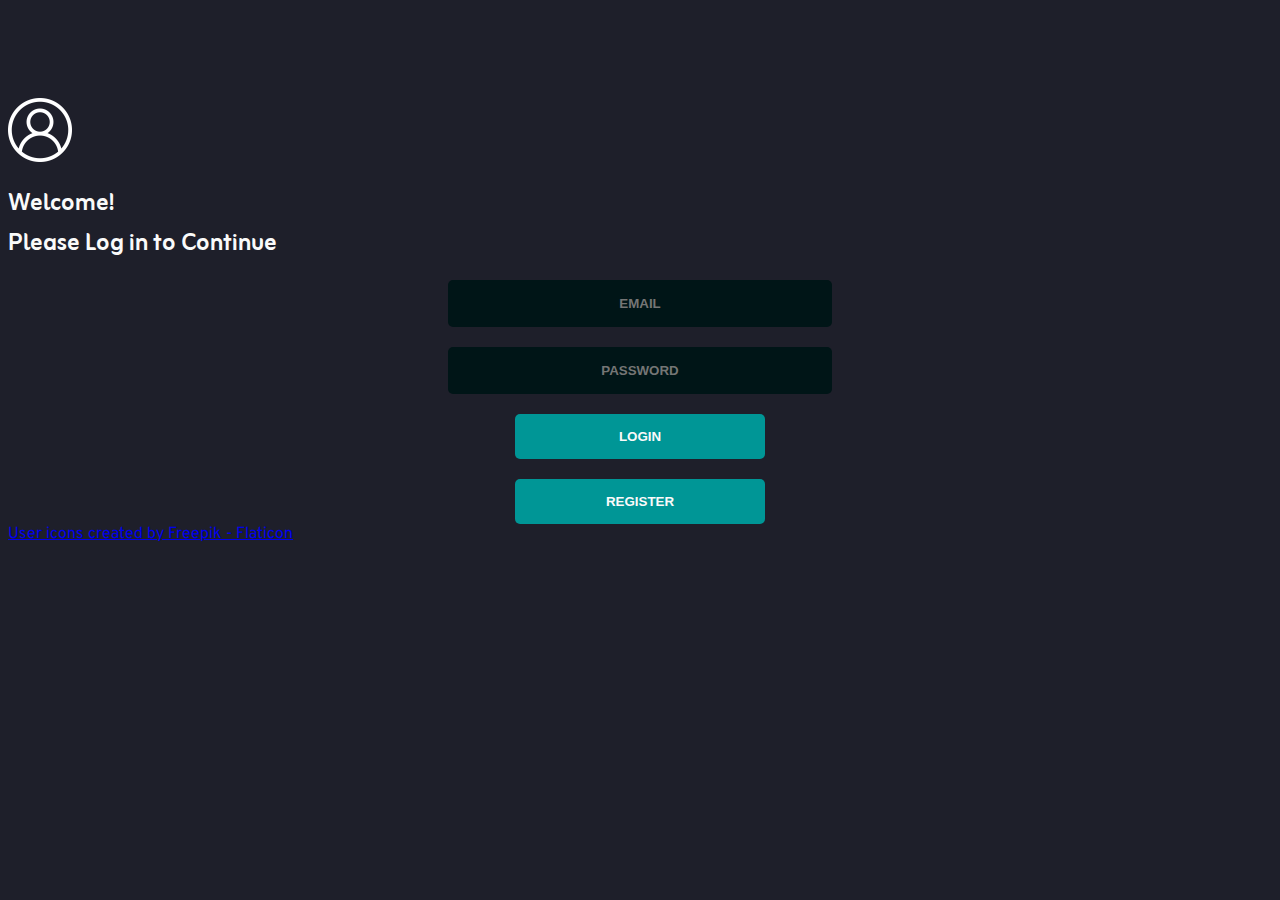
<file: frontend/index.html>
<!DOCTYPE html>
<html lang="en">
<head>
    <meta charset="UTF-8" />
    <meta name="viewport" content="width=device-width, initial-scale=1.0" />
    <!-- displays site properly based on user's device -->
    <link rel="stylesheet" href="css/index.css">
    <title>Template Calendar | A Project by Ellise Pag-ong</title>
</head>
<body>
    <div id="login-card"> <!--single column layout-->
        <img src="assets\login-user.png"  class="img-container"/>
        <h1>Welcome!<br>Please Log in to Continue</h1>
        <div class="form">
            <input type="text" placeholder="EMAIL" id="loginEmail">
            <input type="password" placeholder="PASSWORD" id="loginPassword">
            <button id="login" class="button-login">LOGIN</button>
            <button id="to-register" class="button-login">REGISTER</button>
        </div>
    </div>
    <div class="hidden" id="register-card"> <!--Register/Two Column layout-->
        <img src="assets\add-user.png" class="img-container"/>
        <h1>Welcome, new user!<br>Please Enter the following details:</h1>
        <div class="form">
            <div>
                <input type="text" placeholder="FIRST NAME" id="regFName">
                <input type="password" placeholder="PASSWORD" id="regPassword">
            </div>
            <div>
                <input type="text" placeholder="LAST NAME" id="regLName">
                <input type="password" placeholder="RETYPE PASSWORD" id="regPasswordValidate">
            </div>
            <div style="text-align:justify; padding-left: 50px;">
                <input type="text" placeholder="EMAIL" id="regEmail" style="margin:0em">
            </div>
            <div>
                <button id="to-login" class="button-reg">BACK TO LOG IN</button>
                <button id="register" class="button-reg">REGISTER</button>
            </div>
            
           
            
        </div>
    </div>
    <div id="attribution">
      <a href="https://www.flaticon.com/free-icons/user" title="user icons">User icons created by Freepik - Flaticon</a>
    </div>
    <script src="js/index.js" defer></script>
</body>
</html>
</file>
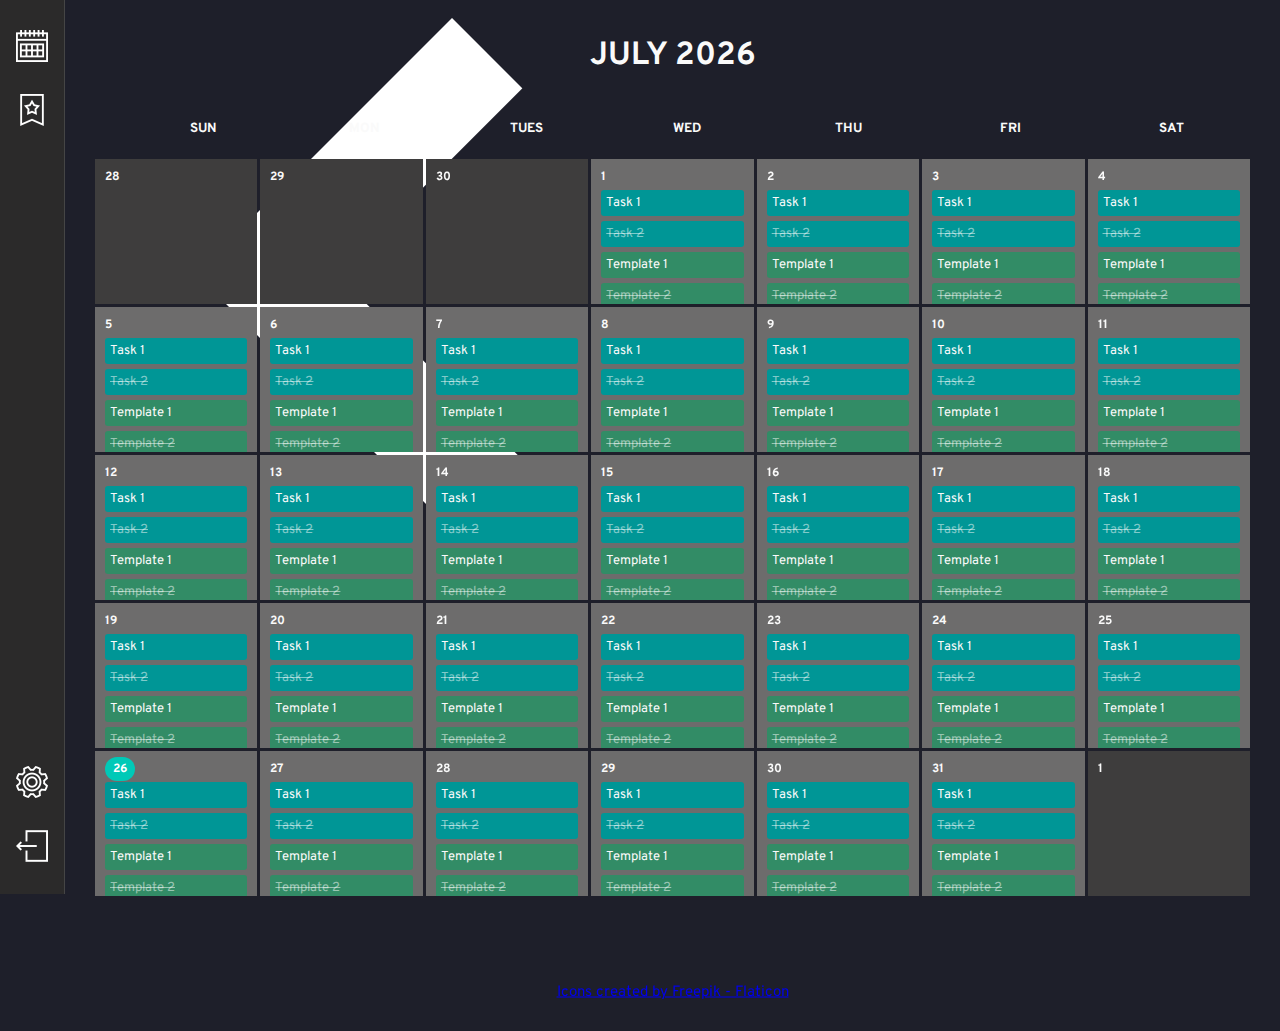
<file: frontend/dashboard.html>
<!DOCTYPE html>
<html lang="en">
<head>
    <meta charset="UTF-8" />
    <meta name="viewport" content="width=device-width, initial-scale=1.0" />
    <!-- Styles -->
    <link rel="stylesheet" href="css/dashboard.css"> 
    <link rel="stylesheet" href="css/sidebar-layout.css">
    <link rel="stylesheet" href="css/sidebar-dayview.css">
    <link rel="stylesheet" href="css/sidebar-saved-items.css">
    <link rel="stylesheet" href="css/calendar-items.css">
    <title>Dashboard | Template Calendar</title>
</head>
<body>
    <div id="sidebar-head"> <!--sidebar-layout.css-->
        <!-- 
            Sidebar header
            
            Contains buttons to open the sidebar body and page navigation
        -->
        <div>
            <button id="day-view" class="sidebar-button">
                <img src="assets/calendar.png" class="menu-img-container">
            </button>
            <button id="saved-view" class="sidebar-button">
                <img src="assets/favourite.png" class="menu-img-container">
            </button>
        </div>
        <div>
            <button>
                <img src="assets/cogwheel.png" class="menu-img-container">
            </button>
            <button>
                <img src="assets/log-out.png" class="menu-img-container">
            </button>
        </div>
    </div>
    <div id="sidebar-body" class = "hidden"> 
    <!-- 
        Sidebar drawer

        Open/close using sidebar header drawers or 'back' button in drawer head 

        Contains per day agenda and saved items
    -->
        <div id="drawer-head">
            <button id="collapse">
            <img src="assets/left.png" class="header-img-container-right">
            </button>
        </div>
        <div id="saved-items" class="hidden"> <!-- sidebar-saved-items.css-->

            <!-- 
            
            Saved Items container

            Saved task id format - saved-task-{database id}

            Saved template id format - saved-temp-{db id}

            No ids for template tasks
            
            -->

            <div class="saved-drawer" id = "tasks-drawer">
                <div style="display:flex; align-items: center;" class="open">
                    <button id="task-toggle">
                        <img src="assets/right.png">
                    </button>
                    <h3>Saved Tasks</h3>
                </div>
            </div>
            <div id = "saved-tasks" class="saved-drawer-body">
                <div class = "saved-task-item" style="justify-content:flex-start;" id="new-saved-task">
                    <button><img src="assets/plus.png"></button>
                    Add new Task...
                </div>
            </div>
            <div class="saved-drawer" id = "templates-drawer">
                <div style="display:flex; align-items: center;">
                    <button id="template-toggle">
                        <img src="assets/right.png">
                    </button>
                    <h3>Saved Templates</h3>
                </div>
            </div>
            <div id="saved-templates" class="saved-drawer-body">
                <div id = new-template>
                    <div class = 'saved-template-item-head'>
                        <h4>Add new template</h4>
                        <h4>0/10</h5>
                    </div>
                    <div class="saved-template-item-body" style = "align-items: center;">
                        <img src = "assets\plus.png" class="menu-img-container" style = "margin: 15px;">
                    </div>
                </div>
            </div>
        </div>
        <div id = 'my-day' class="hidden"> <!-- sidebar-dayview.css-->

            <!-- 
            
                Agenda container

                Content dynamic based on selected date, but default is current date

                Task id format - agenda-task-{database id}

                Template id format - agenda-temp-{db id}

                Template task id format - agenda-temp-task-{db id}
            
            -->

            <h2 id = "date-relative">Today</h2>
            <h3 id = "date">Sunday, March 13, 2025</h3>
            <hr>
            <div class="task-item" id="day-view-new-task">
                <img src="assets/plus.png">
                Add new Task...
            </div>
        </div>
    </div>
    <div id="calendar-view"> <!-- calendar-items.css -->

        <!-- 
            Calendar container

            calendar-head: Month navigation and weekday label

            calendar-grid: Dynamic calendar view with template and task names

            calendar cell id format: YYMMDD [ex. October 11, 2025 -> 251011]
            
            id format is used to call get by date from backend
        -->

        <div id="calendar-head">
            <button id="prev-month">
                <img src="assets/left.png" class="header-img-container-left">
            </button>
            <h1 id ='month-year'></h1>
            <button id="next-month">
                <img src="assets/right.png" class="header-img-container-right">
            </button>
        </div>
        <div class="weekdays">
            <h5>SUN</h5>
            <h5>MON</h5>
            <h5>TUES</h5>
            <h5>WED</h5>
            <h5>THU</h5>
            <h5>FRI</h5>
            <h5>SAT</h5>
        </div>
        <div id = "calendar-grid">

        </div>
        <div id="attribution">
            <a href="https://www.flaticon.com/authors/freepik" title="Icons">Icons created by Freepik - Flaticon</a>
        </div>
    </div>
    <!-- Templates -->
    <!-- Day view  -->
    <template id="dayViewTask">
        <div class="task-item" id = "task">
            <input type="checkbox" id="taskdone">
            <label for="taskdone" class="checkbox-label">
                <span class="checkmark"></span>
            </label>
        </div>
    </template>
    <template id="dayViewTemplate">
        <div>
            <div class="template-item-head">Template 1
            </div>
            <div class="template-item-body">
            </div>
        </div>
    </template>
    <template id="dayViewTemplateTask">
        <div class="template-task-item">
            <input type="checkbox" id="taskdone1">
            <label for="taskdone1" class="checkbox-label">
                <span class="checkmark"></span>
            </label>
        </div>
    </template>
    <!-- Saved View -->
    <template id = "savedTask">
        <div class="saved-task-item">
        </div>
    </template>
    <template id = "savedTemplate">
        <div>
            <div class='saved-template-item-head'>
            </div>
            <div class="saved-template-item-body">
                
            </div>
            <!-- <div class = "saved-template-toggle">
                    <img src ="assets/down.png">
                </div> -->
        </div>
    </template>
    <template id="savedTemplateTask">
        <div class="saved-template-task">
        </div>
    </template>
    <!--Calendar Cell-->
    <template id="calendarCell">
        <div class="day-cell">
        </div>
    </template>
    <!-- <script src="js/calendar.js" defer></script> -->
    <script src="js/dashboard.js" type= module defer></script>
</body>
</html>
</file>
<file: frontend/css/index.css>
@import url('https://fonts.googleapis.com/css2?family=Overpass:ital,wght@0,100..900;1,100..900&family=Zain:ital,wght@0,200;0,300;0,400;0,700;0,800;0,900;1,300;1,400&display=swap');

/* Color Variables */
:root {
    --color-card: #00474c;
    --color-input: #001517;
    --color-background: #1e1f2a;
    --color-text: #fafafa;
    --color-button: #009696;
    --font-main: 'Overpass', sans-serif;
    --font-heading: 'Zain', sans-serif;
}

body{
    background-color: var(--color-background);
    padding-top: 50px;
    font-family: var(--font-main);
}

/* Containers */
.container-login {
    width: 450px;
    height: 500px;
    margin: 32px auto;
    background: var(--color-card);
    border-radius: 12px;
    text-align: center;
    display: block;
}

.container-register{
    width: 870px;
    height: 500px;
    background: var(--color-card);
    margin: 64px auto;
    border-radius: 12px;
    text-align: center;
    display: block;
}

.img-container{
    margin-top: 40px;
	max-height: 64px;
	max-width: 64px;
    margin-inline: auto;
}
.form{
  max-width: 100%;
  display: flex;
  flex-direction: column;
  row-gap: 20px;
}
.attribution {
    color: var(--color-text);
    font-size: 15px;
    position: relative;
    bottom: 20px;
    margin-top: 3%;
    left: 50%;
    text-align: center;
    transform: translate(-50%, -50%);
    display: block;
}

/*elements*/
h1{
    font-family: var(--font-heading);
    color: var(--color-text);
    font-size: x-large;
    font-weight: 600;
    width: 100%;
}

input{
    background-color: var(--color-input);
    height: 45px;
    width: 380px;
    color: var(--color-text);
    border: transparent;
    font-weight: bold; 
    text-align: center;
    border-radius: 5px;
    margin-inline: auto;
}

button{
    background-color: var(--color-button);
    border: transparent;
    color: var(--color-text);
    height: 45px;
    font-weight: bold;
    text-align: center;
    width: 250px;
    border-radius: 5px;
}

.hidden{
    display: none;
}

.button-login{
    margin-inline: auto;
}

.button-reg{
    margin-inline: 10px;
}
</file>
<file: frontend/css/dashboard.css>
@import url('https://fonts.googleapis.com/css2?family=Overpass:ital,wght@0,100..900;1,100..900&family=Zain:ital,wght@0,200;0,300;0,400;0,700;0,800;0,900;1,300;1,400&display=swap');

/* Color Variables */
:root {
    --color-card: #00474c;
    --color-input: #001517;
    --color-background: #1e1f2a;
    --sidebar-background: #2b2a2a;
    --calendar-active: #6d6c6c;
    --calendar-inactive: #3e3d3d;
    --color-text: #fafafa;
    --color-button: #009696;
    --font-main: 'Overpass', sans-serif;
    --font-heading: 'Zain', sans-serif;
}

body{
    background-color: var(--color-background);
    font-family: var(--font-main);
    margin: 0px;
    display: flex;
    flex-wrap: nowrap;
    text-align: center;
    color: var(--color-text);
}

button{
    width: 64px;
    height: 64px;
    background-color: transparent;
    border-color: transparent;
}

button:hover{
    background-color: #6f6c6c;
    transition-duration: 1s;
}

/*sidebar*/
#sidebar-head {
    background-color: var(--sidebar-background);
    position: sticky;
    top: 0;
    padding-top: 15px;
    padding-bottom: 15px;
    width: 64px;
    height: 96vh;
    display: flex;
    flex-direction: column;
    justify-content: space-between;
    border-right: 1px solid #5e5e5e;

}

#sidebar-body{
    background-color: var(--sidebar-background);
    top: 0;
    padding-top: 15px;
    padding-bottom: 15px;
    width:35vmax;
    height: 96vh;
    display: flex;
    flex-direction: column;
    transition: width 0.5s;
}

#sidebar-body.hidden {
    width: 0vmax;
    overflow: hidden;
    transition: width 0.5 s;
}

/* #sidebar-body.hidden+#calendar-view {
    width: 65vw;
} */

.menu-img-container {
    max-height: 32px;
    max-width: 32px;
}

/* Calendar */
#calendar-head{
    padding-top: 15px;
    display: flex;
    justify-content: space-between;
}

#calendar-view{
    width: 93vw;
    transition: width 0.5s;
    padding-right: 30px;
    padding-left: 30px;
}

#calendar-grid {
    display: grid;
    grid-template-columns: repeat(7, 1fr);
    gap: 3px;
}
.header-img-container {
    margin-top: 20px;
    max-height: 32px;
    max-width: 32px;
}

.weekdays {
    display: grid;
    padding-left: 30px;
    grid-template-columns: repeat(7, 1fr);
    gap: 5px;
}



.day-cell {
    border: transparent;
    background-color: var(--calendar-active);
    padding: 10px;
    text-align: left; 
    height: 15vh;

}

.calendar-date {
    margin: 0;
    padding: 0;
    font-size: 9pt;
        font-family: var(--font-main);
    }

.today span {
    background-color: #00c9b7;
    color: white;
    padding: 4px 8px;
    border-radius: 12px;
    font-weight: bold;
}

.day-cell:empty {
    background-color: var(--calendar-inactive);
}

/*attribution*/

#attribution {
    color: var(--color-text);
    font-size: 15px;
    position: relative;
    bottom: 20px;
    margin-top: 10%;
    left: 50%;
    transform: translate(-50%, -50%);
    display: block;
}
</file>
<file: frontend/css/sidebar-layout.css>
/*sidebar*/
#sidebar-head {
    background-color: var(--sidebar-background);
    position: sticky;
    top: 0;
    padding: 15px 0;
    width: 64px;
    height: 96vh;
    display: flex;
    flex-direction: column;
    justify-content: space-between;
    border-right: 1px solid #454545;

}

#sidebar-body {
    background-color: var(--sidebar-background);
    top: 0;
    padding: 15px 0;
    width: 35vmax;
    height: 96vh;
    position: sticky;
    display: flex;
    flex-direction: column;
    transition: width 0.5s;
}

#sidebar-body.hidden {
    width: 0vmax;
    overflow: hidden;
    transition: width 0.5 s;
}

.menu-img-container {
    max-height: 32px;
    max-width: 32px;
}

.sidebar-button:hover {
    background-color: #6f6c6c;
    transition-duration: 1s;
}

#drawer-head {
    padding-left: 3vh;
    padding-right: 1.5vmax;
    text-align: end;
}

#drawer-head img {
    max-height: 24px;
    max-width: 24px;
}

#collapse {
    margin-top: 0px;
    max-height: 32px;
    max-width: 32px;
    transition: 0.5s;
}
</file>
<file: frontend/css/sidebar-dayview.css>
#my-day{
    text-align: left;
    overflow-y: auto;
}

#my-day::-webkit-scrollbar {
    width: 5px;
    background: var(--sidebar-background);
}

#my-day::-webkit-scrollbar-thumb {
    background: var(--sidebar-scroll-bg);
    border-radius: 5px;
}

#my-day::-webkit-scrollbar-thumb:hover {
    background: var(--sidebar-scroll-hover);
}


#my-day h2, #my-day h3{
    margin: 10px 15px 0;
    position: sticky;
    top:10;
}

#my-day hr{
    margin: 10px 20px;
    position: sticky;
}

.task-item {
    background-color: var(--task);
    margin: 8px 10px 0;
    padding: 7px 10px 5px 15px;
    border-radius: 10px;
    height: 20px;
    overflow: hidden;
    text-align: left;
    font-size: small;
    display: flex;
    position: relative;
}

.task-item input, .template-task-item input {
    position: absolute;
    opacity: 0;
    cursor: pointer;
    height: 0;
    width: 0;
    margin: 0;
}

.checkbox-label {
    display: flex;
    align-items: center;
    width: 100%;
    cursor: pointer;
    position: relative;
    padding-left: 30px;
    box-sizing: border-box;
    transition: background-color 0.3s ease;
}

.checkmark {
    position: absolute;
    left: 0;
    top: 50%;
    transform: translateY(-50%);
    height: 15px;
    width: 15px;
    border-radius: 15px;
    border: 1.5px solid #eee;
    background-color: var(--task);
    transition: background-color 0.3s ease;
}

.checkbox-label:hover .checkmark {
    background-color: var(--template-body);
}

.task-item input:checked~.checkbox-label .checkmark,
.template-task-item input:checked~.checkbox-label .checkmark {
    background-color: var(--task);
}

.checkmark:after {
    content: "";
    position: absolute;
    display: none;
}

.task-item input:checked~.checkbox-label .checkmark:after,
.template-task-item input:checked~.checkbox-label .checkmark:after {
    display: block;
}

.checkmark:after {
    left: 3.5px;
    top: 1px;   
    width: 4px;
    height: 9px;
    border: solid white;
    border-width: 0 3px 3px 0;
    transform: rotate(45deg);
}

.task-item input:checked~.checkbox-label p,
.template-task-item input:checked~.checkbox-label p{
    text-decoration: line-through;
    opacity: 0.8;
}

.template-item-head {
    margin: 8px 10px 0;
    padding: 15px 10px 0px 10px;
    border-radius: 10px;
    height: 30px;
    overflow: hidden;
    text-align: left;
    font-size: medium;
    background-color: var(--template);
    border-top-left-radius: 8px;
    border-top-right-radius: 8px;
    border-bottom-left-radius: 0px;
    border-bottom-right-radius: 0px;
    display: flex;
    justify-content: space-between;
}


.template-item-body {
    background-color: var(--template-body);
    margin: 0px 10px;
    padding: 5px 10px 5px 15px;
    max-height: 1000px;
}

.template-task-item {
    background-color: var(--task);
    margin: 8px 0;
    padding: 5px 10px 0 15px;
    padding-left: 15px;
    padding-right: 10px;
    padding-top: 5px;
    border-radius: 10px;
    height: 25px;
    display: flex;
    overflow: hidden;
    align-items: center;
    font-size: small;
}

.saved-template-task img {
    max-width: 10px;
    max-height: 10px;
    margin-right: 10px;
    margin-bottom: 3px;
}
</file>
<file: frontend/css/sidebar-saved-items.css>
/* Saved Tasks and Saved Templates Elements */

#saved-items {
    padding-left: 15px;
    overflow-y: auto;
}

#saved-items::-webkit-scrollbar {
    width: 5px;
    background: #2b2a2a;
}

#saved-items::-webkit-scrollbar-thumb {
    background: #595959;
    border-radius: 5px;
}

#saved-items::-webkit-scrollbar-thumb:hover {
    background: #8e8e8e;
}

.saved-drawer {
    width: 95%;
    margin-top: 1em;
    height: 3.5em;
    background-color: #009696;
    border-top-left-radius: 8px;
    border-top-right-radius: 8px;
    border-bottom-left-radius: 8px;
    border-bottom-right-radius: 8px;
    display: grid;
    overflow: hidden;
    transition: 0.5s;
    padding: 0;
}

.saved-drawer.open {
    transition: 0.5s;
    border-bottom-left-radius: 0;
    border-bottom-right-radius: 0;
}

.saved-drawer button {
    height: 4em;
}

.saved-drawer h3 {
    margin: 5px;
    width: 100%;
    text-align: left;
}

.saved-drawer img {
    max-width: 16px;
    max-height: 16px;
    transition: transform 0.4s;
}

.saved-drawer.open img {
    transform: rotate(90deg);
}

.saved-drawer-body {
    background-color: #00474c;
    margin: 0;
    padding: 0;
    max-height: 0;
    width: 95%;
    transition: max-height 1s;
    overflow: hidden;
}

.saved-drawer-body.open {
    max-height: 1000px;
    padding-bottom: 15px;
}


#saved-items{
    padding-left: 15px;
    overflow-y: auto;
}

#saved-items::-webkit-scrollbar {
    width: 5px;
    background: #2b2a2a;
}

#saved-items::-webkit-scrollbar-thumb {
    background: #595959;
    border-radius: 5px;
}

#saved-items::-webkit-scrollbar-thumb:hover {
    background: #8e8e8e;
}

.saved-drawer {
    width: 95%;
    margin-top: 1em;
    height: 3.5em;
    background-color: #009696;
    border-top-left-radius: 8px;
    border-top-right-radius: 8px;
    border-bottom-left-radius: 8px;
    border-bottom-right-radius: 8px;
    display: grid;
    overflow: hidden;
    transition: 0.5s;
    padding: 0;
}

.saved-drawer.open {
    transition: 0.5s;
    border-bottom-left-radius: 0;
    border-bottom-right-radius: 0;
} 

.saved-drawer button{
    height: 4em;
}

.saved-drawer h3{
    margin: 5px;
    width: 100%;
    text-align: left;
}

.saved-drawer img {
    max-width: 16px;
    max-height: 16px;
    transition: transform 0.4s;
}

.saved-drawer.open img {
    transform: rotate(90deg);
}

.saved-drawer-body {
    background-color: #00474c;
    margin: 0;
    padding: 0;
    max-height: 0;
    width: 95%;
    transition: max-height 1s;
    overflow:hidden;
}

.saved-drawer-body.open{
    max-height: 1000px;
    padding-bottom: 15px;
}

/* Saved Tasks */

.saved-task-item {
    background-color: #009696;
    margin-left: 10px;
    margin-right: 10px;
    margin-top: 8px;
    padding-left: 15px;
    padding-right: 10px;
    padding-top: 5px;
    border-radius: 10px;
    height: 20px;
    display: flex;
    overflow: hidden;
    align-items: center;
    font-size: small;
}

.saved-task-item img {
    max-width: 10px;
    max-height: 10px;
    margin-right: 10px;
    margin-bottom: 3px;
}

/* Saved Template and Template Tasks */

.saved-template-item-head {
    width: 91%;
    margin-top: 1em;
    height: 2.5em;
    margin-left: 15px;
    background-color: #328c66;
    border-top-left-radius: 8px;
    border-top-right-radius: 8px;
    border-bottom-left-radius: 0px;
    border-bottom-right-radius: 0px;
    display: flex;
    justify-content: space-between;
    transition: 0.5s;
    padding: 0;
}

.saved-template-item-head h4 {
    padding-left: 10px;
    padding-right: 10px;
    margin-top: 15px;
}

.saved-template-item-body {
    background-color: #1e523c;
    margin: 0;
    margin-left: 15px;
    padding: 0;
    padding-bottom: 10px;
    max-height: 1000px;
    width: 91%;
}

.saved-template-task {
    background-color: #009696;
    margin-left: 15px;
    margin-right: 15px;
    margin-top: 8px;
    padding-left: 15px;
    padding-right: 10px;
    padding-top: 5px;
    border-radius: 10px;
    height: 20px;
    display: flex;
    overflow: hidden;
    align-items: center;
    font-size: small;
}

.saved-template-task img {
    max-width: 10px;
    max-height: 10px;
    margin-right: 10px;
    margin-bottom: 3px;
}
</file>
<file: frontend/css/calendar-items.css>
.day-cell {
    border: transparent;
    background-color: var(--calendar-active);
    padding: 10px;
    padding-top: 0;
    text-align: left;
    height: 15vh;
    overflow-y: hidden;
}

.day-cell.disabled {
    background-color: var(--calendar-inactive);
}

.day-cell h5 {
    margin: 0;
    padding: 0;
    padding-top: 10px;
    font-size: 9pt;
    width: 100%;
    font-family: var(--font-main);
    background-color: inherit;
    position: sticky;
    top: 0;
}

.day-cell::-webkit-scrollbar {
    display: none;
}

.day-cell:hover {
    overflow-y: auto;
}

.today span {
    background-color: #00c9b7;
    color: white;
    padding: 4px 8px;
    border-radius: 12px;
    font-weight: bold;
}



.calendar-task {
    background-color: #009696;
    font-size: small;
    padding: 5px;
    margin-top: 5px;
    border-radius: 3px;
    overflow-x: hidden;
}

.calendar-template {
    background-color: #328c66;
    font-size: small;
    padding: 5px;
    margin-top: 5px;
    border-radius: 3px;
    overflow-x: hidden;
}

.done {
    text-decoration: line-through;
    color: #ffffff80;
    ;
}
</file>
